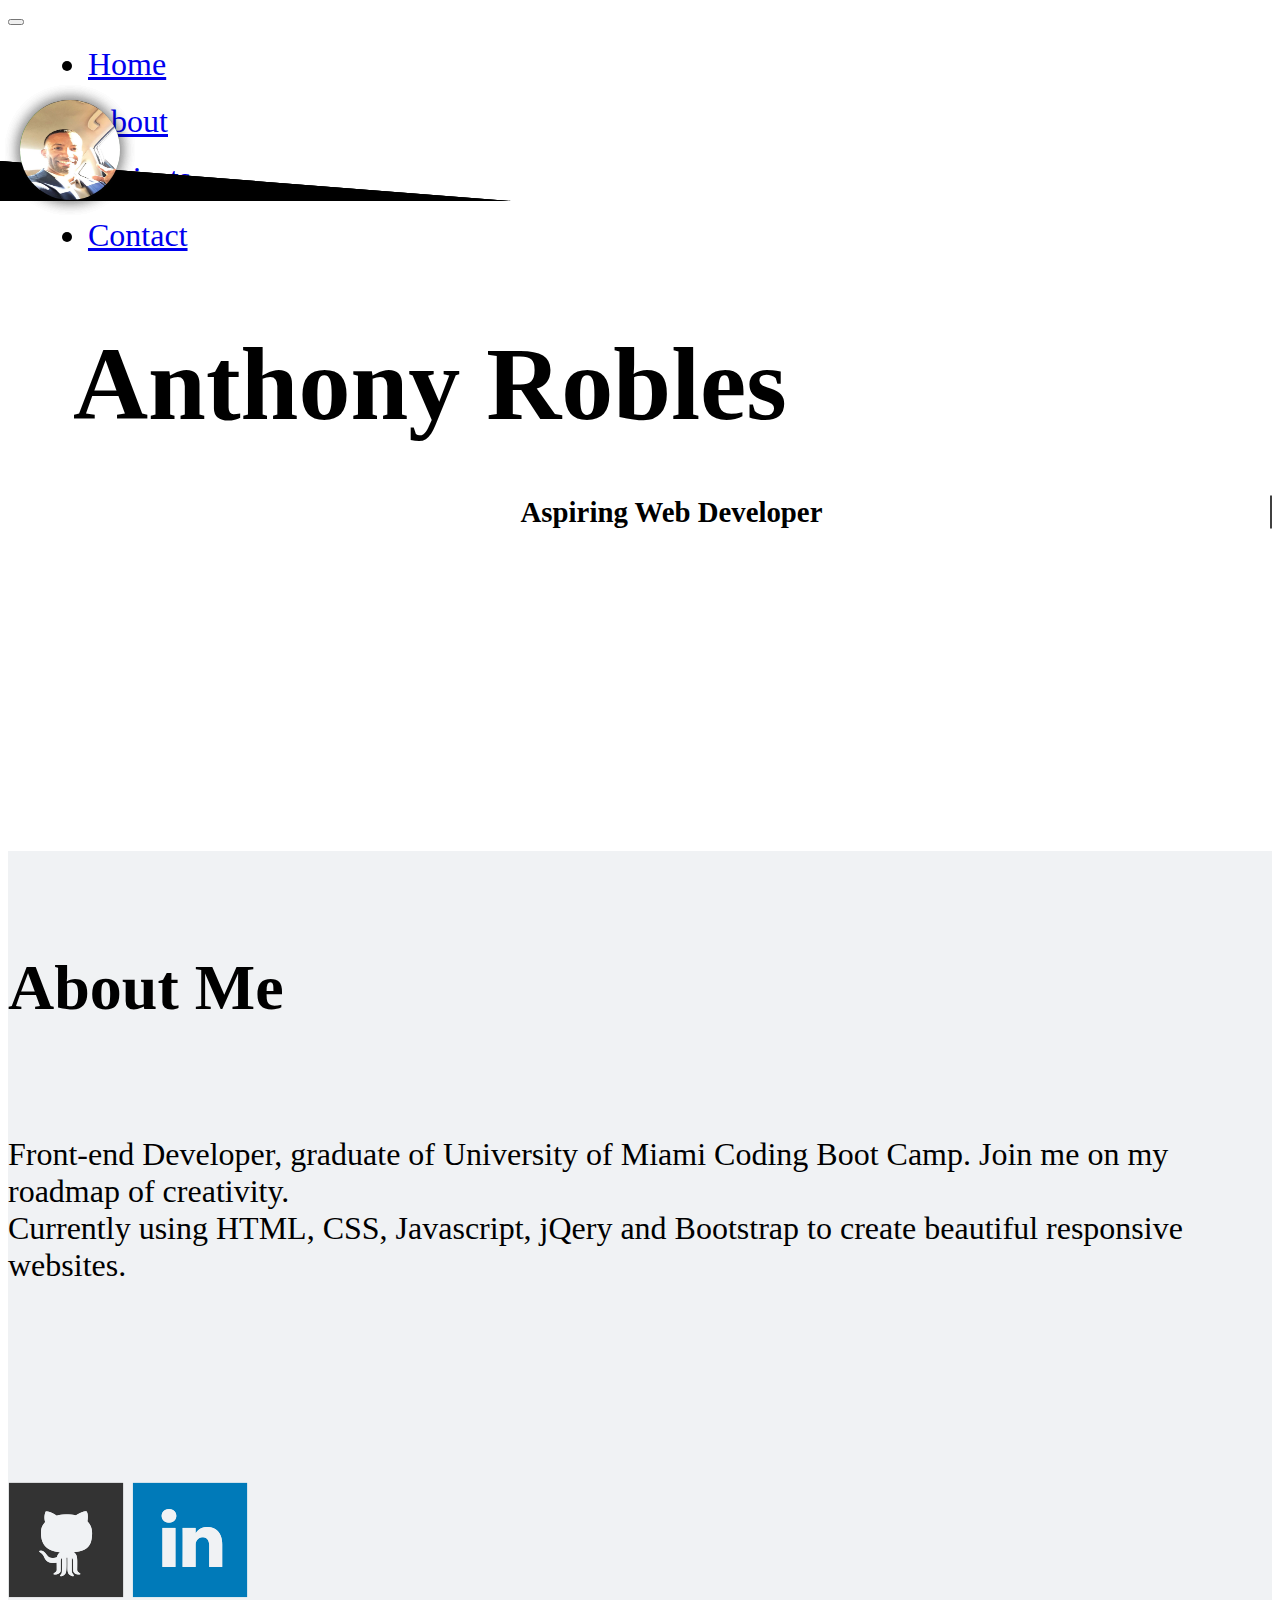
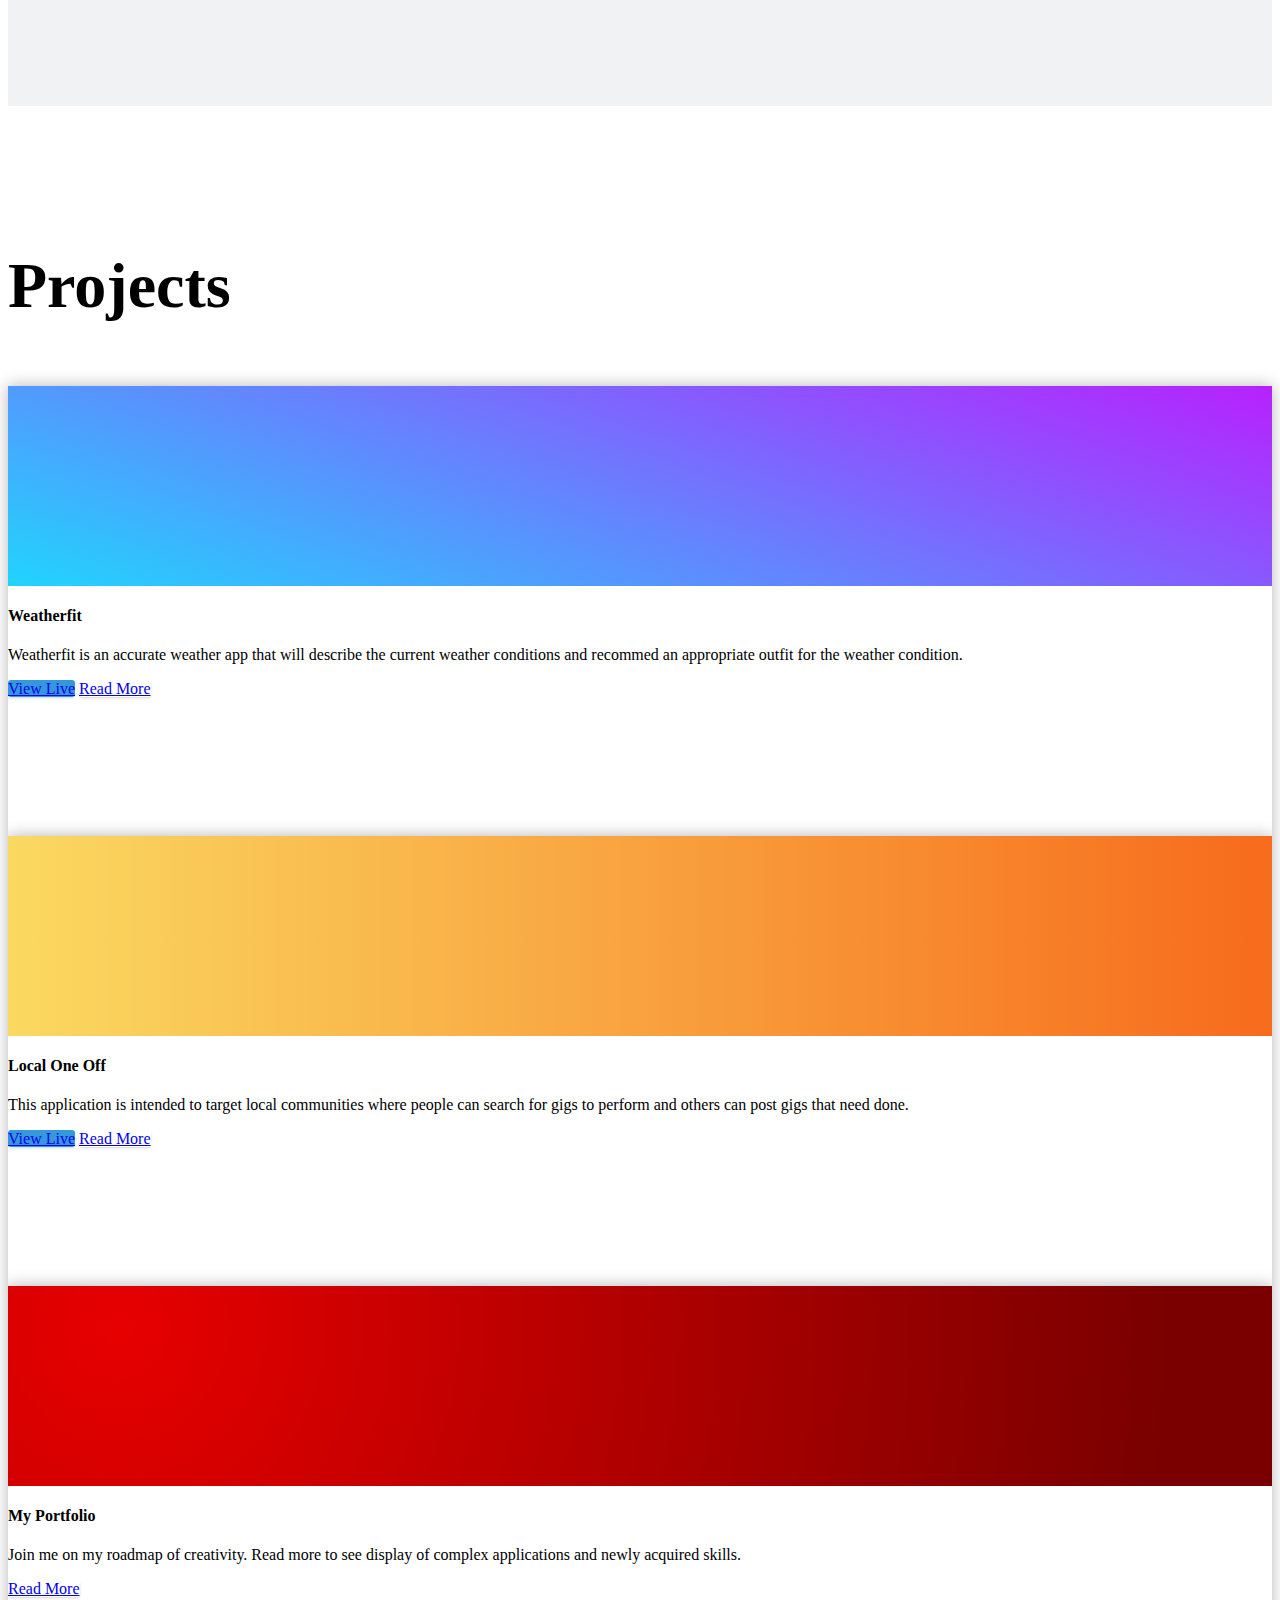
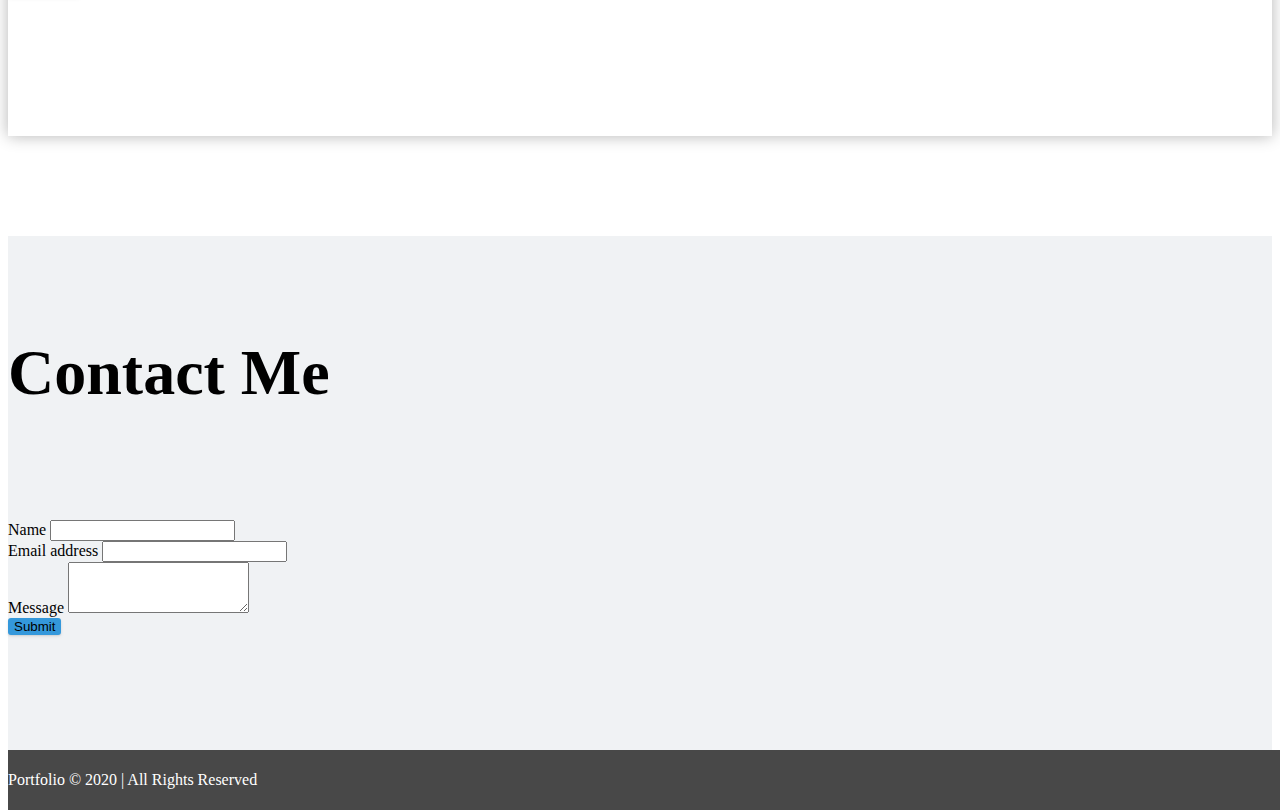
<file: index.html>
<!DOCTYPE html>
<html lang="en">

<head>
  <meta charset="UTF-8" />
  <meta name="viewport"
    content="width=device-width, user-scalable=no, initial-scale=1.0, maximum-scale=1.0, minimum-scale=1.0" />
  <meta http-equiv="X-UA-Compatible" content="ie=edge" />
  <!--Title-->
  <title>Portfolio</title>
  <!--Bootstrap CSS-->
  <link rel="stylesheet" href="https://stackpath.bootstrapcdn.com/bootstrap/4.1.3/css/bootstrap.min.css"
    integrity="sha384-MCw98/SFnGE8fJT3GXwEOngsV7Zt27NXFoaoApmYm81iuXoPkFOJwJ8ERdknLPMO" crossorigin="anonymous" />
  <link rel="stylesheet" type="text/css" href="style/style.css" />
</head>

<body>
  <!--Main/First Section-->
  <div id="main">
    <header>
      <nav class="navbar navbar-expand-lg navbar-light">
        <button class="navbar-toggler" type="button" data-toggle="collapse" data-target="#navbarNav"
          aria-controls="navbarNav" aria-expanded="false" aria-label="Toggle navigation">
          <span class="navbar-toggler-icon"></span>
        </button>
        <div class="collapse navbar-collapse" id="navbarNav">
          <ul class="navbar-nav">
            <li class="nav-item active">
              <a class="nav-link" href="#">Home</a>
            </li>
            <li class="nav-item">
              <a class="nav-link" href="#about">About</a>
            </li>
            <li class="nav-item">
              <a class="nav-link" href="#projects">Projects</a>
            </li>
            <li class="nav-item">
              <a class="nav-link" href="#contact">Contact</a>
            </li>
          </ul>
        </div>
      </nav>
    </header>
    <h1 id="name">Anthony Robles</h1>
    <h2 class="line-1 anim-typewriter">Aspiring Web Developer</h2>
  </div>
  <div id="about">
    <div class="container">
      <h1 class="text-center aboutHeading">About Me</h1>
      <p class="aboutPG text-center">
        Front-end Developer, graduate of University of Miami Coding Boot Camp.
        Join me on my roadmap of creativity.<br />Currently using HTML, CSS,
        Javascript, jQery and Bootstrap to create beautiful responsive
        websites.
      </p>
      <br />
      <div class="aboutPG text-center">
        <a href="https://github.com/Arobl034"><img src="images/github-128.png" class="social" alt="GitHub" /></a>
        <a href="www.linkedin.com/in/arobl034"><img src="images/linkedin-128.png" class="social" alt="LinkedIn" /></a>
      </div>
    </div>
  </div>
  <!--Projects Section - Add your websites to the cards - You can add more as a Bootstrap Deck-->
  <div id="projects">
    <div class="container">
      <h1 class="text-center aboutHeading">Projects</h1>
      <div class="row pt-5 m-auto" id="projectCards">
        <div class="col-md-6 col-lg-4 pb-3">
          <div class="card card-custom bg-white border-white border-0">
            <!--Enter Project Logo/Favicon here-->
            <div class="card-custom-img" id="project1"></div>
            <a href="#" target="_blank" class="grow">
              <div class="card-custom-avatar">
                <img class="img-fluid" src="images/Project1.png" alt="Avatar" />
              </div>
            </a>
            <div class="card-body" style="overflow-y: auto;">
              <h4 class="card-title">Weatherfit</h4>
              <p class="card-text">
                Weatherfit is an accurate weather app that will describe the
                current weather conditions and recommed an appropriate outfit
                for the weather condition.
              </p>
            </div>
            <div class="card-footer" style="background: inherit; border-color: inherit;">
              <a href="https://mmmasrieh.github.io/Crew/" class="btn btn-info" target="_blank">View Live</a>
              <a href="portfoli.html" class="btn btn-outline-primary">Read More</a>
            </div>
          </div>
        </div>
        <div class="col-md-6 col-lg-4 pb-3">
          <div class="card card-custom bg-white border-white border-0">
            <!--Enter Project Logo/Favicon here-->
            <div class="card-custom-img" id="project2"></div>
            <a href="" target="_blank" class="grow">
              <div class="card-custom-avatar">
                <img class="img-fluid" src="images/Project2.png" alt="Avatar" />
              </div>
            </a>
            <div class="card-body" style="overflow-y: auto;">
              <h4 class="card-title">Local One Off</h4>
              <p class="card-text">
                This application is intended to target local communities where
                people can search for gigs to perform and others can post gigs
                that need done.
              </p>
            </div>
            <div class="card-footer" style="background: inherit; border-color: inherit;">
              <a href="https://local-one-off.herokuapp.com/" class="btn btn-info">View Live</a>
              <a href="portfoli.html" class="btn btn-outline-primary">Read More</a>
            </div>
          </div>
        </div>
        <div class="col-md-6 col-lg-4 pb-3">
          <div class="card card-custom bg-white border-white border-0">
            <!--Enter Project Logo/Favicon here-->
            <div class="card-custom-img" id="portfolio"></div>
            <a href="#">
              <div class="card-custom-avatar">
                <img class="img-fluid" src="images/BioImage.jpeg" alt="Avatar" />
              </div>
            </a>
            <div class="card-body" style="overflow-y: auto;">
              <h4 class="card-title">My Portfolio</h4>
              <p class="card-text">
                Join me on my roadmap of creativity. Read more to see display
                of complex applications and newly acquired skills.
              </p>
            </div>
            <div class="card-footer" style="background: inherit; border-color: inherit;">
              <a href="portfoli.html" class="btn btn-outline-primary">Read More</a>
            </div>
          </div>
        </div>
      </div>
    </div>
  </div>

  <!--Contact Section - I used Node.js to connect with server-->
  <div id="contact">
    <div class="container">
      <h1 class="text-center aboutHeading">Contact Me</h1>
      <form>
        <div class="form-group">
          <label for="formGroupExampleInput">Name</label>
          <input type="text" class="form-control" id="formGroupExampleInput" />
        </div>
        <div class="form-group">
          <label for="exampleFormControlInput1">Email address</label>
          <input type="email" class="form-control" id="exampleFormControlInput1" />
        </div>
        <div class="form-group">
          <label for="exampleFormControlTextarea1">Message</label>
          <textarea class="form-control" id="exampleFormControlTextarea1" rows="3"></textarea>
        </div>
        <div>
          <button type="submit" class="btn btn-info mb-2" id="button">
            Submit
          </button>
        </div>
      </form>
    </div>
  </div>

 
  <footer class="footer">
    <div class="container text-center">
      <span class="footer-text">Portfolio © 2020 | All Rights Reserved</span>
    </div>
  </footer>

  <!--Bootstrap JS-->
  <script src="https://code.jquery.com/jquery-3.3.1.slim.min.js"
    integrity="sha384-q8i/X+965DzO0rT7abK41JStQIAqVgRVzpbzo5smXKp4YfRvH+8abtTE1Pi6jizo"
    crossorigin="anonymous"></script>
  <script src="https://cdnjs.cloudflare.com/ajax/libs/popper.js/1.14.3/umd/popper.min.js"
    integrity="sha384-ZMP7rVo3mIykV+2+9J3UJ46jBk0WLaUAdn689aCwoqbBJiSnjAK/l8WvCWPIPm49"
    crossorigin="anonymous"></script>
  <script src="https://stackpath.bootstrapcdn.com/bootstrap/4.1.3/js/bootstrap.min.js"
    integrity="sha384-ChfqqxuZUCnJSK3+MXmPNIyE6ZbWh2IMqE241rYiqJxyMiZ6OW/JmZQ5stwEULTy"
    crossorigin="anonymous"></script>
</body>

</html>
</file>
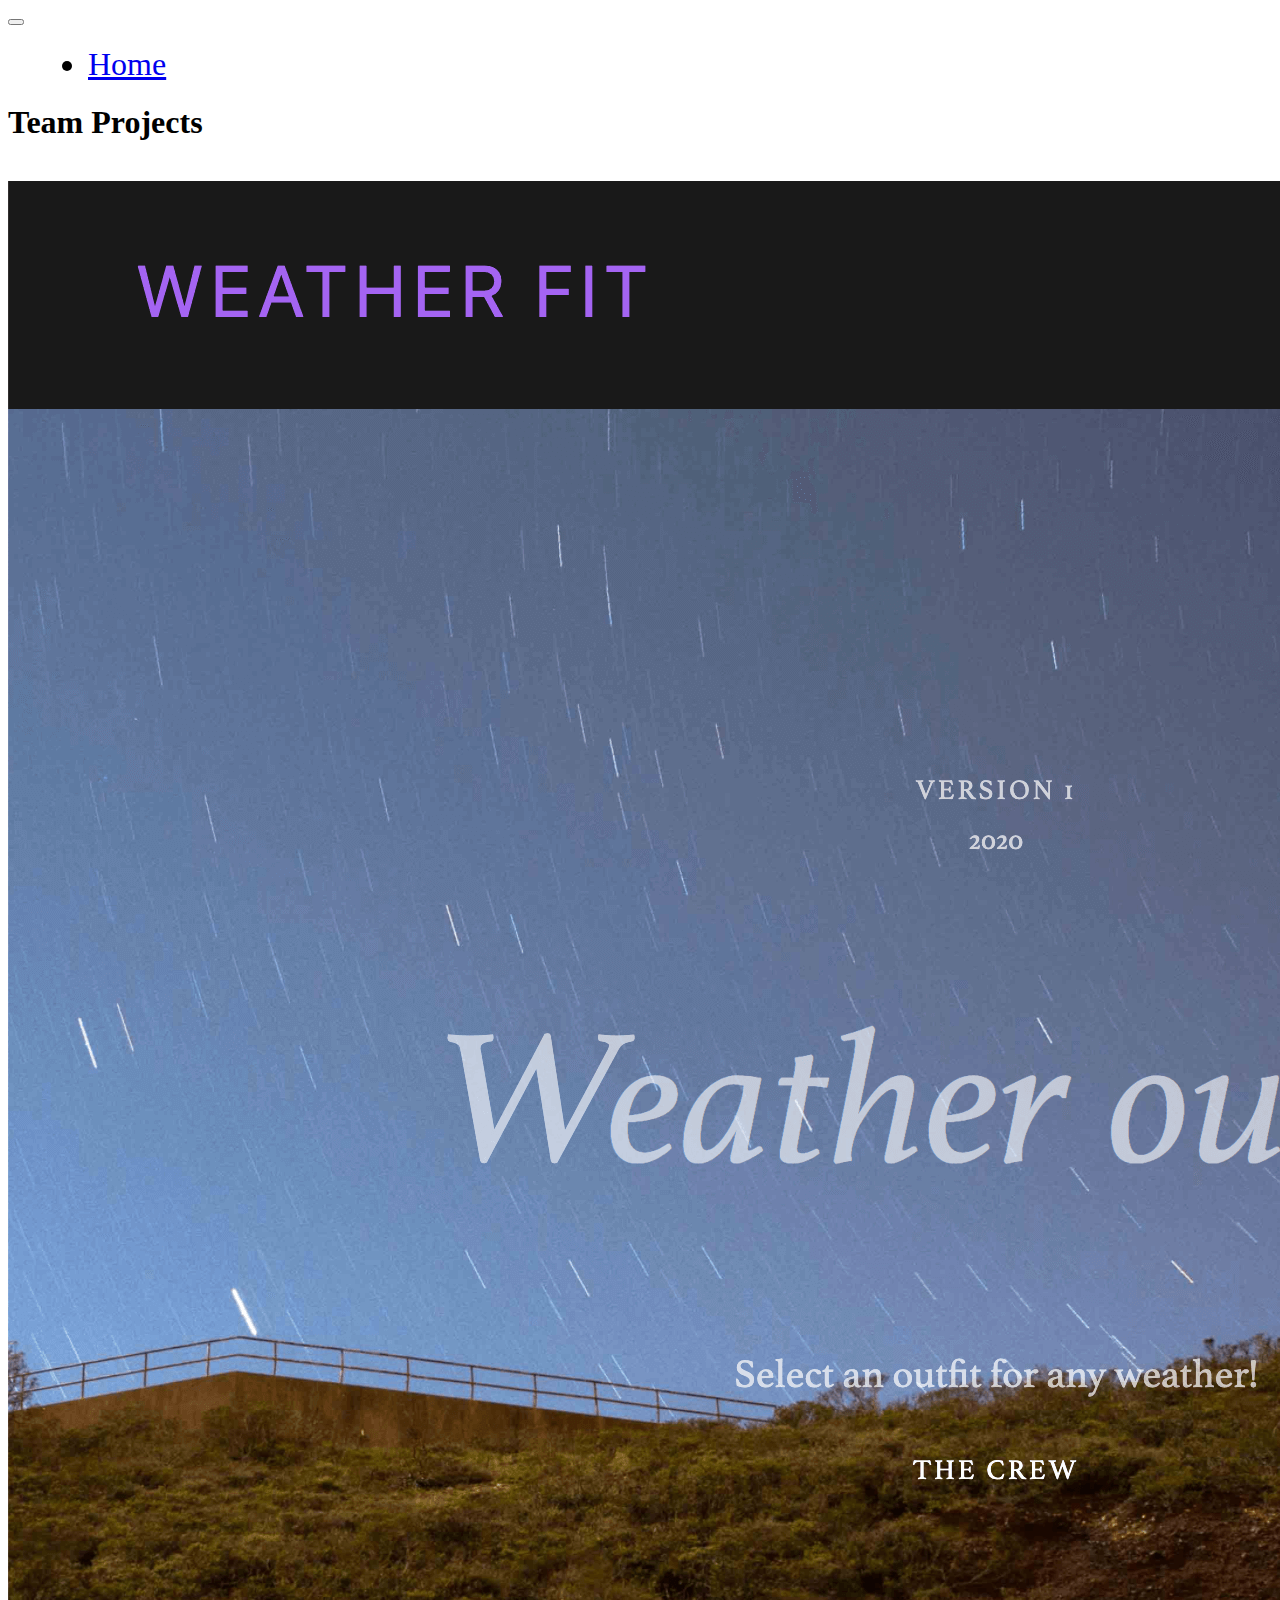
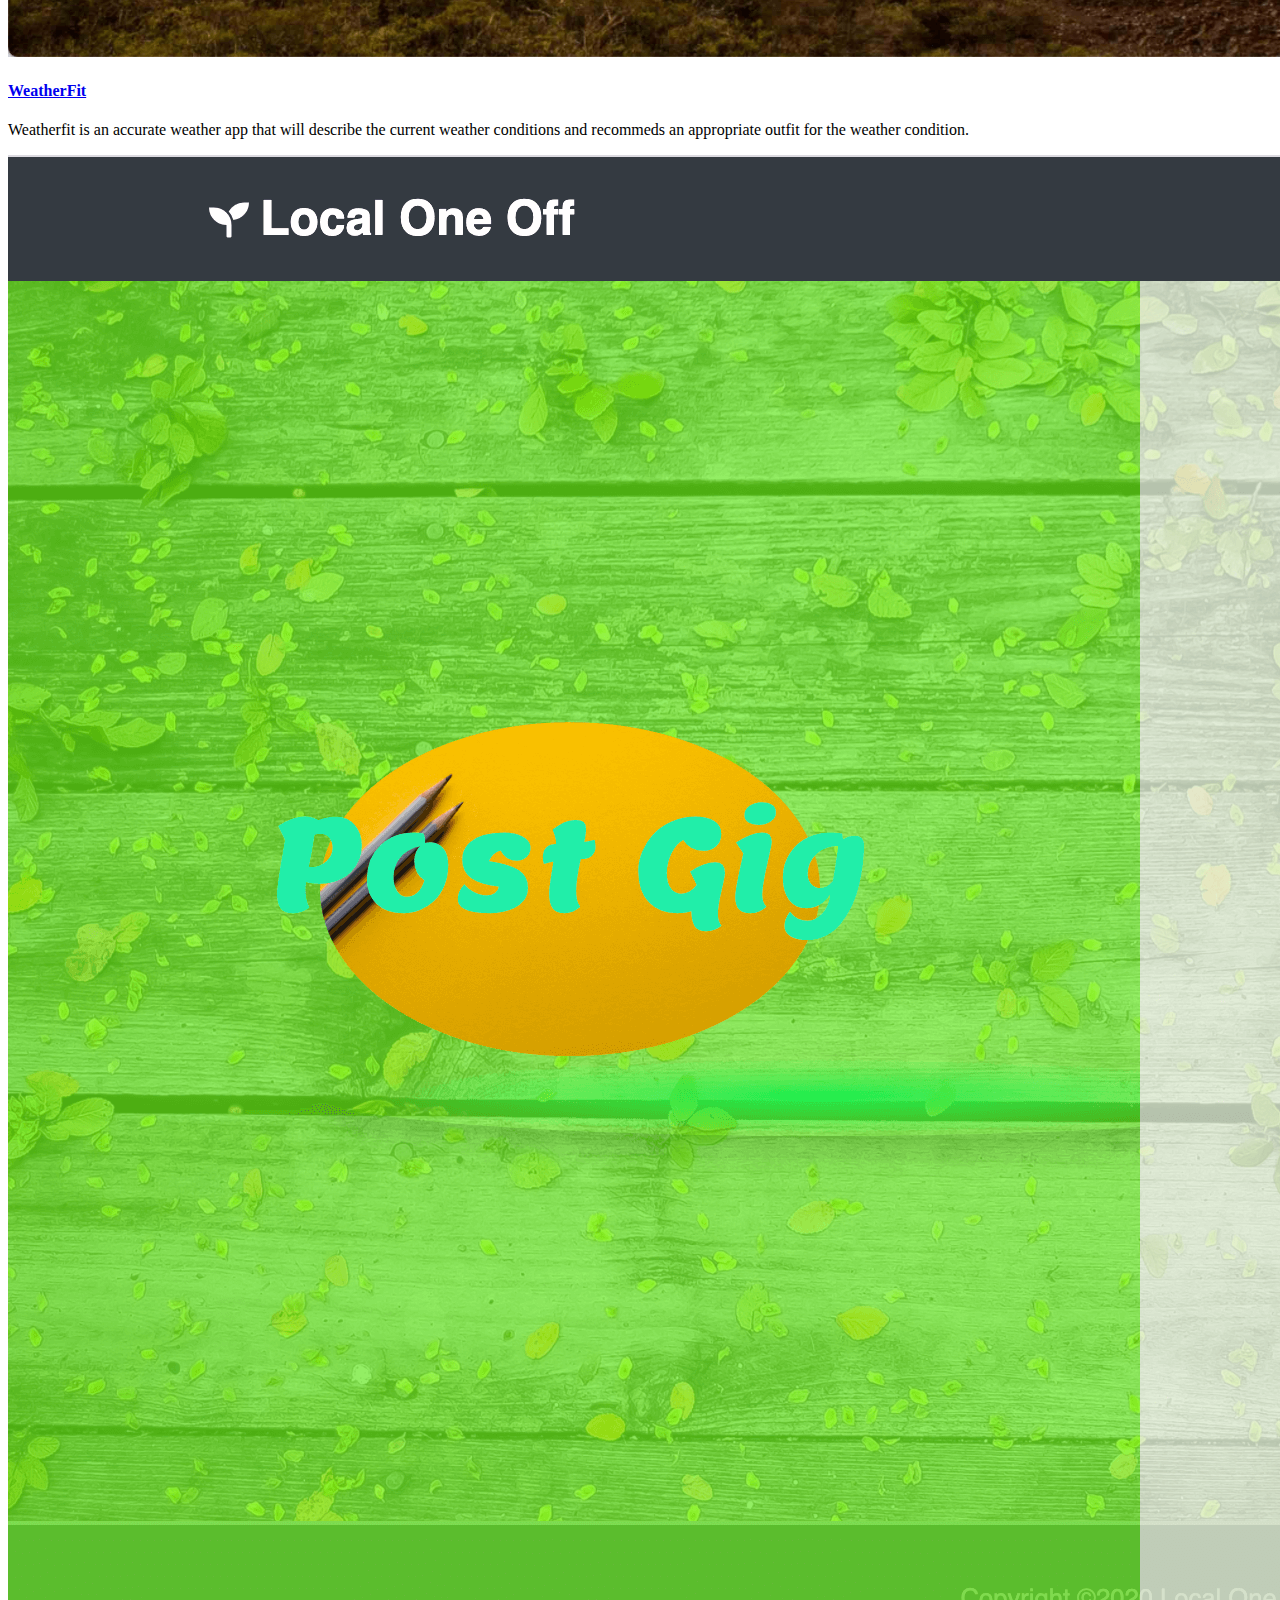
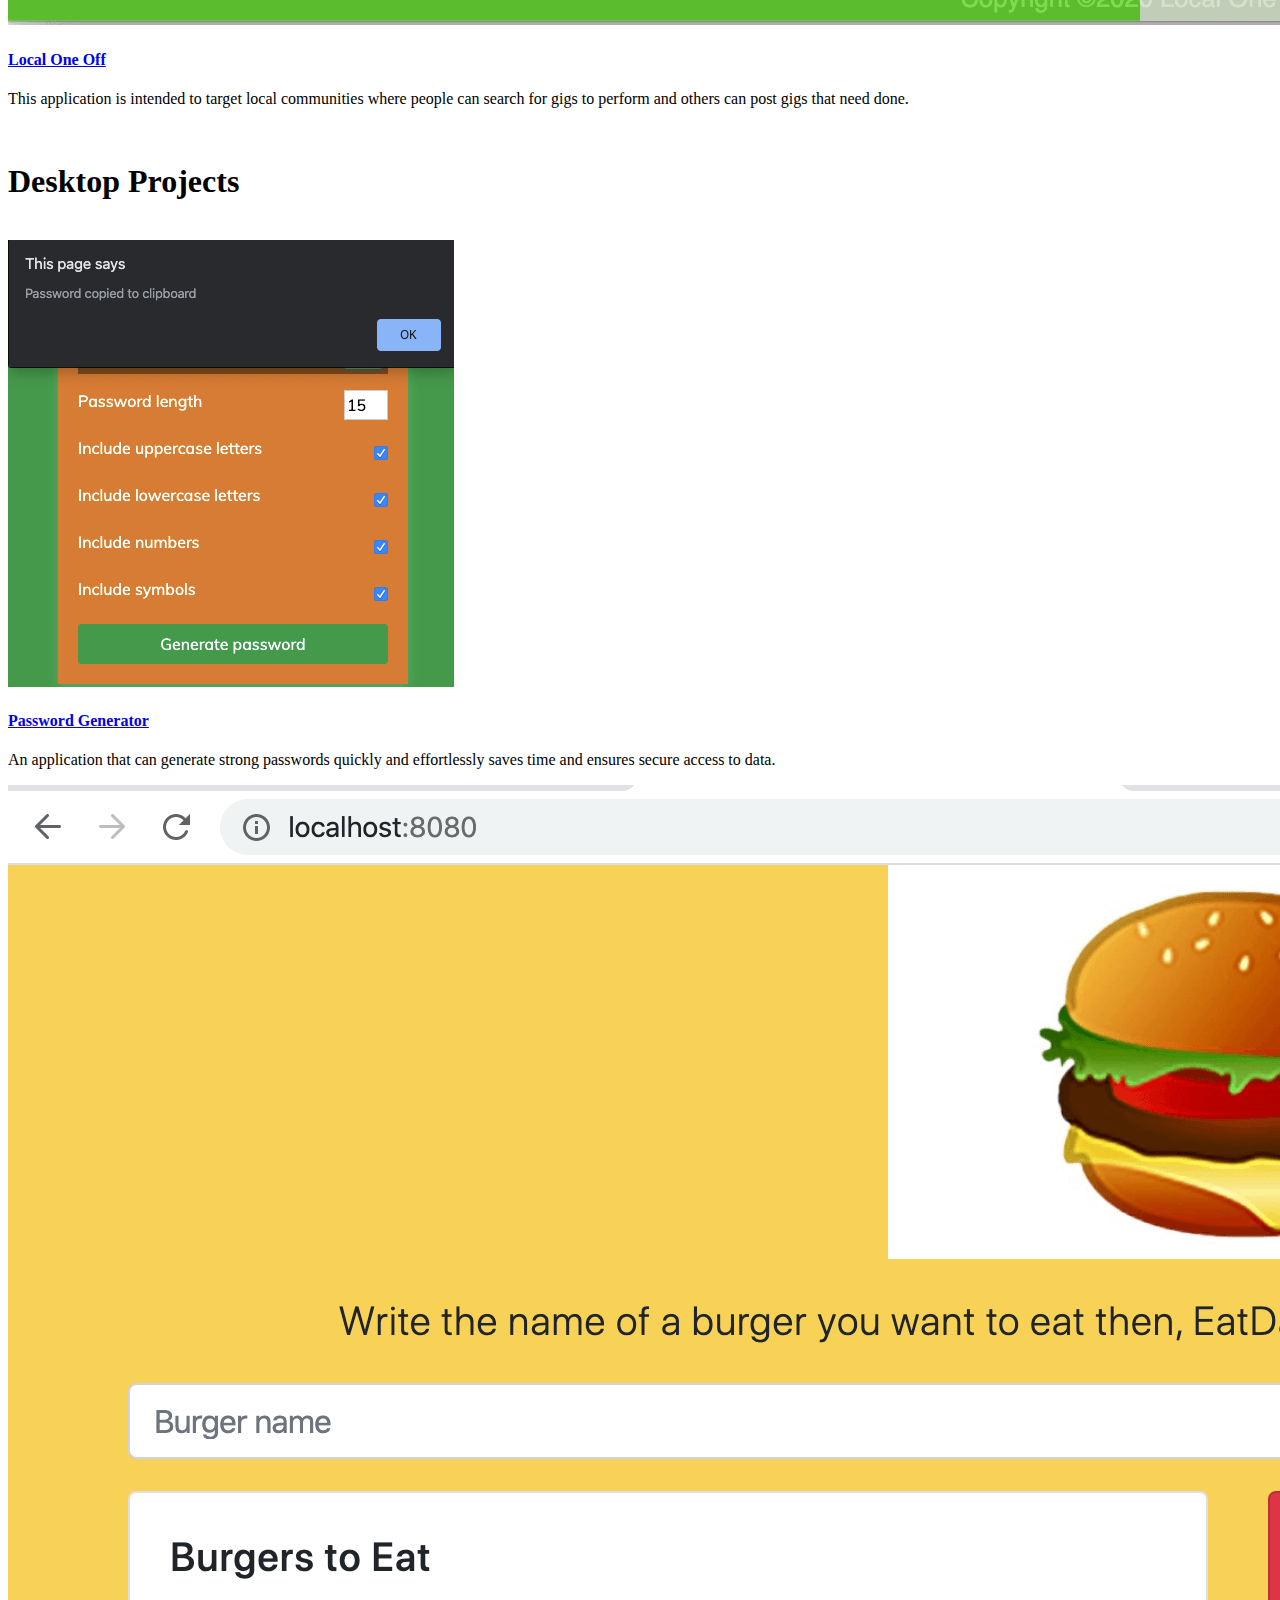
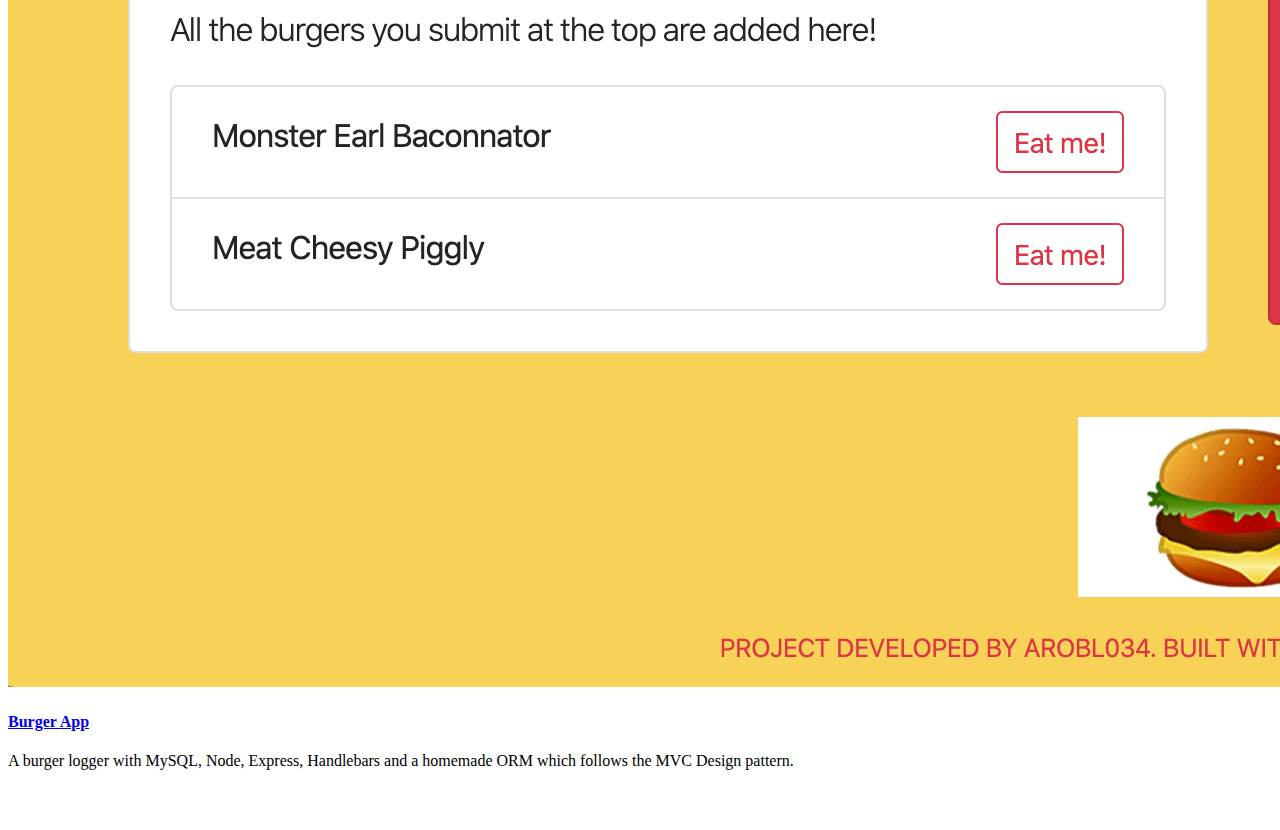
<file: portfoli.html>
<!DOCTYPE html>
<html lang="en">

<head>
    <meta charset="UTF-8" />
    <meta name="viewport"
        content="width=device-width, user-scalable=no, initial-scale=1.0, maximum-scale=1.0, minimum-scale=1.0" />
    <meta http-equiv="X-UA-Compatible" content="ie=edge" />
    <!--Title-->
    <title>Portfolio</title>
    <!--Bootstrap CSS-->
    <link rel="stylesheet" href="https://stackpath.bootstrapcdn.com/bootstrap/4.1.3/css/bootstrap.min.css"
        integrity="sha384-MCw98/SFnGE8fJT3GXwEOngsV7Zt27NXFoaoApmYm81iuXoPkFOJwJ8ERdknLPMO" crossorigin="anonymous" />
    <link rel="stylesheet" type="text/css" href="style/style.css" />
</head>

<body>
    <!--Main/First Section-->

    
        <nav class="navbar navbar-expand-lg navbar-light">
            <button class="navbar-toggler" type="button" data-toggle="collapse" data-target="#navbarNav"
                aria-controls="navbarNav" aria-expanded="false" aria-label="Toggle navigation">
                <span class="navbar-toggler-icon"></span>
            </button>
            <div class="collapse navbar-collapse" id="navbarNav">
                <ul class="navbar-nav">
                    <li class="nav-item active">
                        <a class="nav-link" href="index.html">Home</a>
                    </li>
                </ul>
            </div>
        </nav>
   
        <div class="container">

            <!-- Page Heading -->
            <h1 class="my-4">Team Projects
            </h1><br>
            <div class="row">
              <div class="col-lg-6 col-sm-6 portfolio-item">
                <div class="card h-100">
                  <a href="https://mmmasrieh.github.io/Crew/"><img class="card-img-top" src="images/Project1.png" alt=""></a>
                  <div class="card-body">
                    <h4 class="card-title">
                      <a href="https://mmmasrieh.github.io/Crew/">WeatherFit</a>
                    </h4>
                    <p class="card-text">Weatherfit is an accurate weather app that will describe the current weather conditions and recommeds an appropriate outfit for the weather condition.</p>
                  </div>
                </div>
              </div>
              <div class="col-lg-6 col-sm-6 portfolio-item">
                <div class="card h-100">
                  <a href="https://local-one-off.herokuapp.com/"><img class="card-img-top" src="images/Project2.png" alt=""></a>
                  <div class="card-body">
                    <h4 class="card-title">
                      <a href="https://local-one-off.herokuapp.com/">Local One Off</a>
                    </h4>
                    <p class="card-text">This application is intended to target local communities where people can search for gigs to perform and others can post gigs that need done.</p>
                  </div>
                </div>
              </div><br>
                  
              <h1 class="my-41">Desktop Projects
                </h1><br>
              <div class="col-lg-12 col-sm-12 portfolio-item">
                <div class="card h-100">
                  <a href="https://arobl034.github.io/PasswordGenerator.github.io/"><img class="card-img-top" src="images/pw.png" alt=""></a>
                  <div class="card-body">
                    <h4 class="card-title">
                      <a href="https://arobl034.github.io/PasswordGenerator.github.io/">Password Generator</a>
                    </h4>
                    <p class="card-text">An application that can generate strong passwords quickly and effortlessly saves time and ensures secure access to data.</p>
                  </div>
                </div>
              </div>
              <div class="col-lg-12 col-sm-12 portfolio-item">
                <div class="card h-100">
                  <a href="https://arobl034.github.io/EatDaBurger.github.io/."><img class="card-img-top" src="images/eatdaburger.png" alt=""></a>
                  <div class="card-body">
                    <h4 class="card-title">
                      <a href="https://arobl034.github.io/EatDaBurger.github.io/.">Burger App</a>
                    </h4>
                    <p class="card-text">A burger logger with MySQL, Node, Express, Handlebars and a homemade ORM which follows the MVC Design pattern.</p>
                  </div>
                </div>
              </div>
            </div>
            <!-- /.row -->
          </div>

    <script src="https://code.jquery.com/jquery-3.3.1.slim.min.js"
        integrity="sha384-q8i/X+965DzO0rT7abK41JStQIAqVgRVzpbzo5smXKp4YfRvH+8abtTE1Pi6jizo"
        crossorigin="anonymous"></script>
    <script src="https://cdnjs.cloudflare.com/ajax/libs/popper.js/1.14.3/umd/popper.min.js"
        integrity="sha384-ZMP7rVo3mIykV+2+9J3UJ46jBk0WLaUAdn689aCwoqbBJiSnjAK/l8WvCWPIPm49"
        crossorigin="anonymous"></script>
    <script src="https://stackpath.bootstrapcdn.com/bootstrap/4.1.3/js/bootstrap.min.js"
        integrity="sha384-ChfqqxuZUCnJSK3+MXmPNIyE6ZbWh2IMqE241rYiqJxyMiZ6OW/JmZQ5stwEULTy"
        crossorigin="anonymous"></script>
</body>

</html>
</file>
<file: style/style.css>
@media only screen and (min-width: 1920px) {
    #main {
      background: url("https://res.cloudinary.com/dcl67luxn/image/upload/v1543874348/Web_1920_1.svg")
        no-repeat;
      height: 1080px;
    }
    .nav-item,
    .navbar-nav {
      margin: 20px;
    }
    #name {
      font-size: 6.5rem;
    }
  }
  
  @media screen and (min-width: 1366px) and (max-width: 1919px) {
    #main {
      background: url("https://res.cloudinary.com/dcl67luxn/image/upload/v1543874529/Web_1366_2.svg")
        no-repeat;
      height: 768px;
    }
    .nav-item,
    .navbar-nav {
      margin: 20px;
    }
    #name {
      font-size: 6.5rem;
    }
  }
  
  @media screen and (min-width: 1280px) and (max-width: 1365px) {
    #main {
      background: url("https://res.cloudinary.com/dcl67luxn/image/upload/v1543874535/Web_1280_1.svg")
        no-repeat;
      height: 800px;
    }
    .nav-item,
    .navbar-nav {
      margin: 20px;
    }
    #name {
      font-size: 6.5rem;
    }
  }
  
  @media screen and (min-width: 768px) and (max-width: 1279px) {
    #main {
      background: url("https://res.cloudinary.com/dcl67luxn/image/upload/v1543874570/iPad_1.svg")
        no-repeat;
      height: 1024px;
    }
    #name {
      font-size: 3.5rem;
    }
  }
  
  @media only screen and (max-width: 767px) {
    #main {
      background: url("https://res.cloudinary.com/dcl67luxn/image/upload/v1543874575/iPhone_6-7-8_1.svg")
        no-repeat;
      height: 736px;
    }
    #name {
      font-size: 3.5rem;
      margin-left: 20px !important;
    }
    .line-1 {
      margin-left: 20px !important;
    }
  }
  
  #main {
    background-size: cover;
  }
  
  .navbar-nav {
    font-size: 2rem;
  }
  
  #about,
  #contact {
    background-color: #e9ecefb3;
  }
  
  .aboutHeading {
    font-size: 4rem;
    padding-top: 100px;
    padding-bottom: 20px;
  }
  #social {
  
    display: flex;
    align-items: center
  }
  .aboutPG {
    font-size: 2rem;
    padding-bottom: 100px;
    padding-top: 48px;
  }
  
  /*Text Font */
  
  #name {
    margin-left: 65px;
  }
  
  /* Global */
  .line-1 {
    position: relative;
    border-right: 2px solid rgba(0, 0, 0, 0.75);
    font-size: 180%;
    text-align: center;
    white-space: nowrap;
    overflow: hidden;
    transform: translateY(-50%);
    margin-left: 65px;
    margin-top: 20px;
  }
  
  /* Animation */
  .anim-typewriter {
    animation: typewriter 4s steps(48) 1s 1 normal both,
      blinkTextCursor 500ms steps(48) infinite normal;
  }
  @keyframes typewriter {
    from {
      width: 0;
    }
    to {
      width: 11.2em;
    }
  }
  @keyframes blinkTextCursor {
    from {
      border-right-color: rgba(0, 0, 0, 0.75);
    }
    to {
      border-right-color: transparent;
    }
  }
  
  form {
    padding-bottom: 100px;
    padding-top: 48px;
  }
  
  /*Footer*/
  
  html {
    position: relative;
    min-height: 100%;
    scroll-behavior: smooth;
  }
  body {
    margin-bottom: 60px; /* Margin bottom by footer height */
  }
  .footer {
    position: absolute;
    bottom: 0;
    width: 100%;
    height: 60px; /* Set the fixed height of the footer here */
    line-height: 60px; /* Vertically center the text there */
    background-color: #484848;
  }
  
  .footer-text {
    color: white;
  }
  
  /*Submit Button*/
  .btn {
    border: none;
    border-radius: 3px;
    box-shadow: 0 1px 2px rgba(0, 0, 0, 0.1), 0 2px 4px rgba(0, 0, 0, 0.05);
    margin-bottom: 15px;
    position: relative;
    transition: all 0.15s ease-in-out;
  }
  .btn:hover,
  .btn:focus,
  .btn:active,
  .btn:active:focus {
    outline: none;
    transition: all 0.15s ease-in-out;
  }
  .btn:hover {
    box-shadow: 0 2px 4px rgba(0, 0, 0, 0.2), 0 4px 8px rgba(0, 0, 0, 0.1);
    transition: all 0.15s ease-in-out;
    transform: translateY(-1px);
  }
  .btn:active {
    box-shadow: none;
    transition-duration: 0.05s;
    transform: translateY(1px);
  }
  .btn.btn-default:hover,
  .btn.btn-default:focus,
  .btn.btn-default:active {
    background-color: #f8f8f8;
  }
  .btn.btn-default:active {
    background-color: #eeeeee;
  }
  .btn.btn-info {
    background-color: #3498db;
  }
  .btn.btn-info:hover,
  .btn.btn-info:focus,
  .btn.btn-info:active {
    background-color: #2383c4;
  }
  .btn.btn-info:active {
    background-color: #2077b2;
  }
  .btn.btn-primary {
    background-color: #7caae7;
  }
  .btn.btn-primary:hover,
  .btn.btn-primary:focus,
  .btn.btn-primary:active {
    background-color: #253544;
  }
  .btn.btn-primary:active {
    background-color: #1e2a37;
  }
  .btn.btn-success {
    background-color: #2ecc71;
  }
  .btn.btn-success:hover,
  .btn.btn-success:focus,
  .btn.btn-success:active {
    background-color: #26ab5f;
  }
  .btn.btn-success:active {
    background-color: #239a55;
  }
  .btn.btn-warning {
    background-color: #f39c12;
  }
  .btn.btn-warning:hover,
  .btn.btn-warning:focus,
  .btn.btn-warning:active {
    background-color: #d2850b;
  }
  .btn.btn-warning:active {
    background-color: #be780a;
  }
  .btn.btn-danger {
    background-color: #e74c3c;
  }
  .btn.btn-danger:hover,
  .btn.btn-danger:focus,
  .btn.btn-danger:active {
    background-color: #df2e1b;
  }
  .btn.btn-danger:active {
    background-color: #cd2a19;
  }
  
  /*Project Cards*/
  .card-custom {
    overflow: hidden;
    min-height: 450px;
    box-shadow: 0 0 15px rgba(10, 10, 10, 0.3);
  }
  
  .card-custom-img {
    height: 200px;
    min-height: 200px;
    background-repeat: no-repeat;
    background-size: cover;
    background-position: center;
    border-color: inherit;
  }
  
  /* First border-left-width setting is a fallback */
  .card-custom-img::after {
    position: absolute;
    content: "";
    top: 161px;
    left: 0;
    width: 0;
    height: 0;
    border-style: solid;
    border-top-width: 40px;
    border-right-width: 0;
    border-bottom-width: 0;
    border-left-width: 545px;
    border-left-width: calc(575px - 5vw);
    border-top-color: transparent;
    border-right-color: transparent;
    border-bottom-color: transparent;
    border-left-color: inherit;
  }
  
  .card-custom-avatar img {
    border-radius: 50%;
    box-shadow: 0 0 15px rgba(10, 10, 10, 0.3);
    position: absolute;
    top: 100px;
    left: 1.25rem;
    width: 100px;
    height: 100px;
  }
  
  .card-custom-avatar img:hover {
    box-shadow: 0 14px 28px rgba(0, 0, 0, 0.25), 0 10px 10px rgba(0, 0, 0, 0.22);
  }
  
  .img-fluid {
    background-color: #7ed956;
  }
  
  #project1 {
    background: #21d4fd linear-gradient(19deg, #21d4fd 0%, #b721ff 100%);
  }
  
  #project2 {
    background: #fad961 linear-gradient(90deg, #fad961 0%, #f76b1c 100%);
  }
  
  #portfolio {
    background-image: radial-gradient(
      circle farthest-corner at 8.6% 21.8%,
      rgba(231, 0, 0, 1) 0%,
      rgba(122, 0, 0, 1) 90.1%
    );
  }
  
  #projectCards {
    margin-bottom: 100px !important;
  }
</file>
